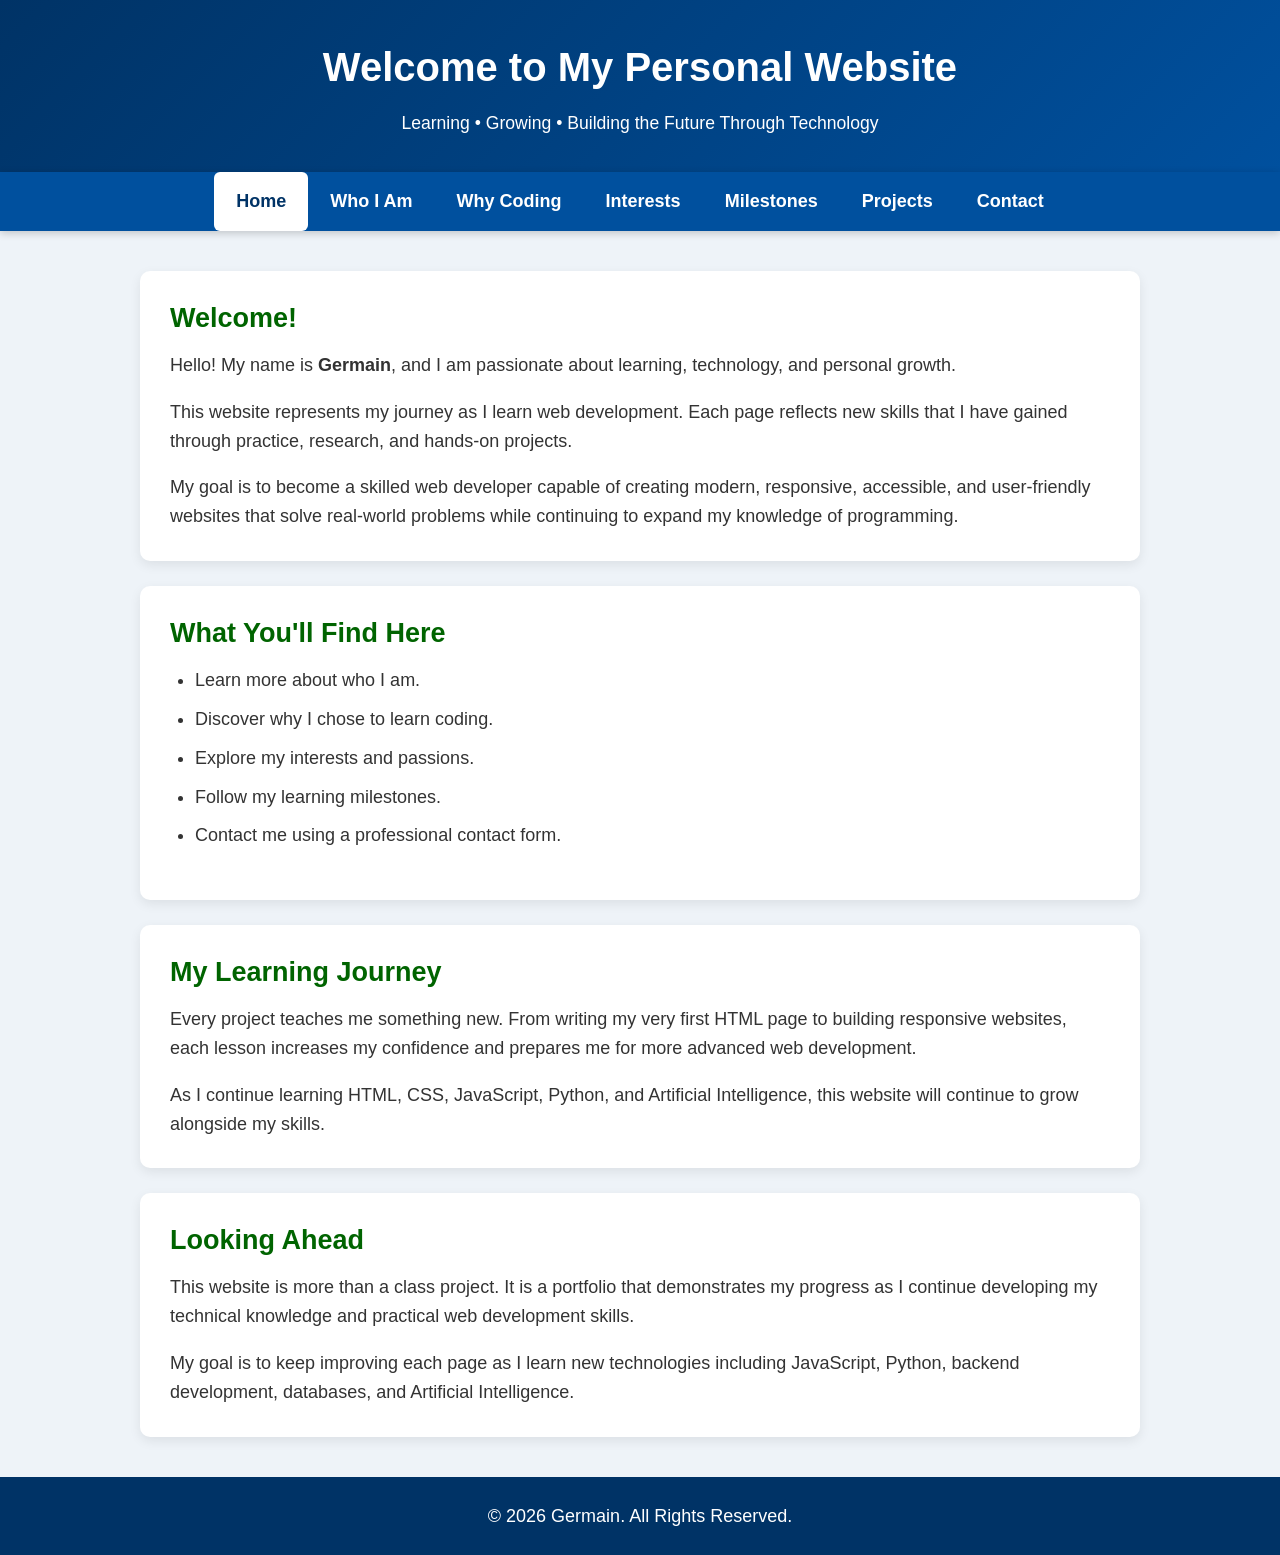
<file: index.html>
<!DOCTYPE html>
<html lang="en">

<head>
    <meta charset="UTF-8">
    <meta name="viewport" content="width=device-width, initial-scale=1.0">

    <meta name="description"
          content="Germain's personal website and web development learning journey.">

    <title>Home | Germain's Website</title>

    <link rel="stylesheet" href="style.css">
</head>

<body>

    <!-- Skip Link -->
    <a class="skip-link" href="#main-content">
        Skip to main content
    </a>

    <!-- Header -->
    <header>
        <div class="container">
            <h1>Welcome to My Personal Website</h1>

            <p>
                Learning • Growing • Building the Future Through Technology
            </p>
        </div>
    </header>

    <!-- Navigation -->
    <nav aria-label="Main navigation">

        <ul>

            <li>
                <a href="index.html"
                   class="active"
                   aria-current="page">
                    Home
                </a>
            </li>

            <li>
                <a href="who-i-am.html">
                    Who I Am
                </a>
            </li>

            <li>
                <a href="why-coding.html">
                    Why Coding
                </a>
            </li>

            <li>
                <a href="interests.html">
                    Interests
                </a>
            </li>

            <li>
    <a href="milestones.html">
        Milestones
    </a>
</li>

<li>
    <a href="projects.html">
        Projects
    </a>
</li>

<li>
    <a href="contact.html">
        Contact
    </a>
</li>
            </li>

        </ul>

    </nav>

    <!-- Main Content -->
    <main id="main-content">

        <!-- Welcome -->
        <section>

            <h2>Welcome!</h2>

            <p>
                Hello! My name is <strong>Germain</strong>, and I am passionate
                about learning, technology, and personal growth.
            </p>

            <p>
                This website represents my journey as I learn web development.
                Each page reflects new skills that I have gained through
                practice, research, and hands-on projects.
            </p>

            <p>
                My goal is to become a skilled web developer capable of creating
                modern, responsive, accessible, and user-friendly websites that
                solve real-world problems while continuing to expand my knowledge
                of programming.
            </p>

        </section>

        <!-- Website Overview -->
        <section>

            <h2>What You'll Find Here</h2>

            <ul>

                <li>
                    Learn more about who I am.
                </li>

                <li>
                    Discover why I chose to learn coding.
                </li>

                <li>
                    Explore my interests and passions.
                </li>

                <li>
                    Follow my learning milestones.
                </li>

                <li>
                    Contact me using a professional contact form.
                </li>

            </ul>

        </section>

        <!-- Learning Journey -->
        <section>

            <h2>My Learning Journey</h2>

            <p>
                Every project teaches me something new. From writing my very
                first HTML page to building responsive websites, each lesson
                increases my confidence and prepares me for more advanced
                web development.
            </p>

            <p>
                As I continue learning HTML, CSS, JavaScript, Python, and
                Artificial Intelligence, this website will continue to grow
                alongside my skills.
            </p>

        </section>

        <!-- Future Vision -->
        <section>

            <h2>Looking Ahead</h2>

            <p>
                This website is more than a class project. It is a portfolio
                that demonstrates my progress as I continue developing my
                technical knowledge and practical web development skills.
            </p>

            <p>
                My goal is to keep improving each page as I learn new
                technologies including JavaScript, Python, backend
                development, databases, and Artificial Intelligence.
            </p>

        </section>

    </main>

    <!-- Footer -->
    <footer>

        <p>
            &copy; 2026 Germain. All Rights Reserved.
        </p>

    </footer>

</body>

</html>
</file>
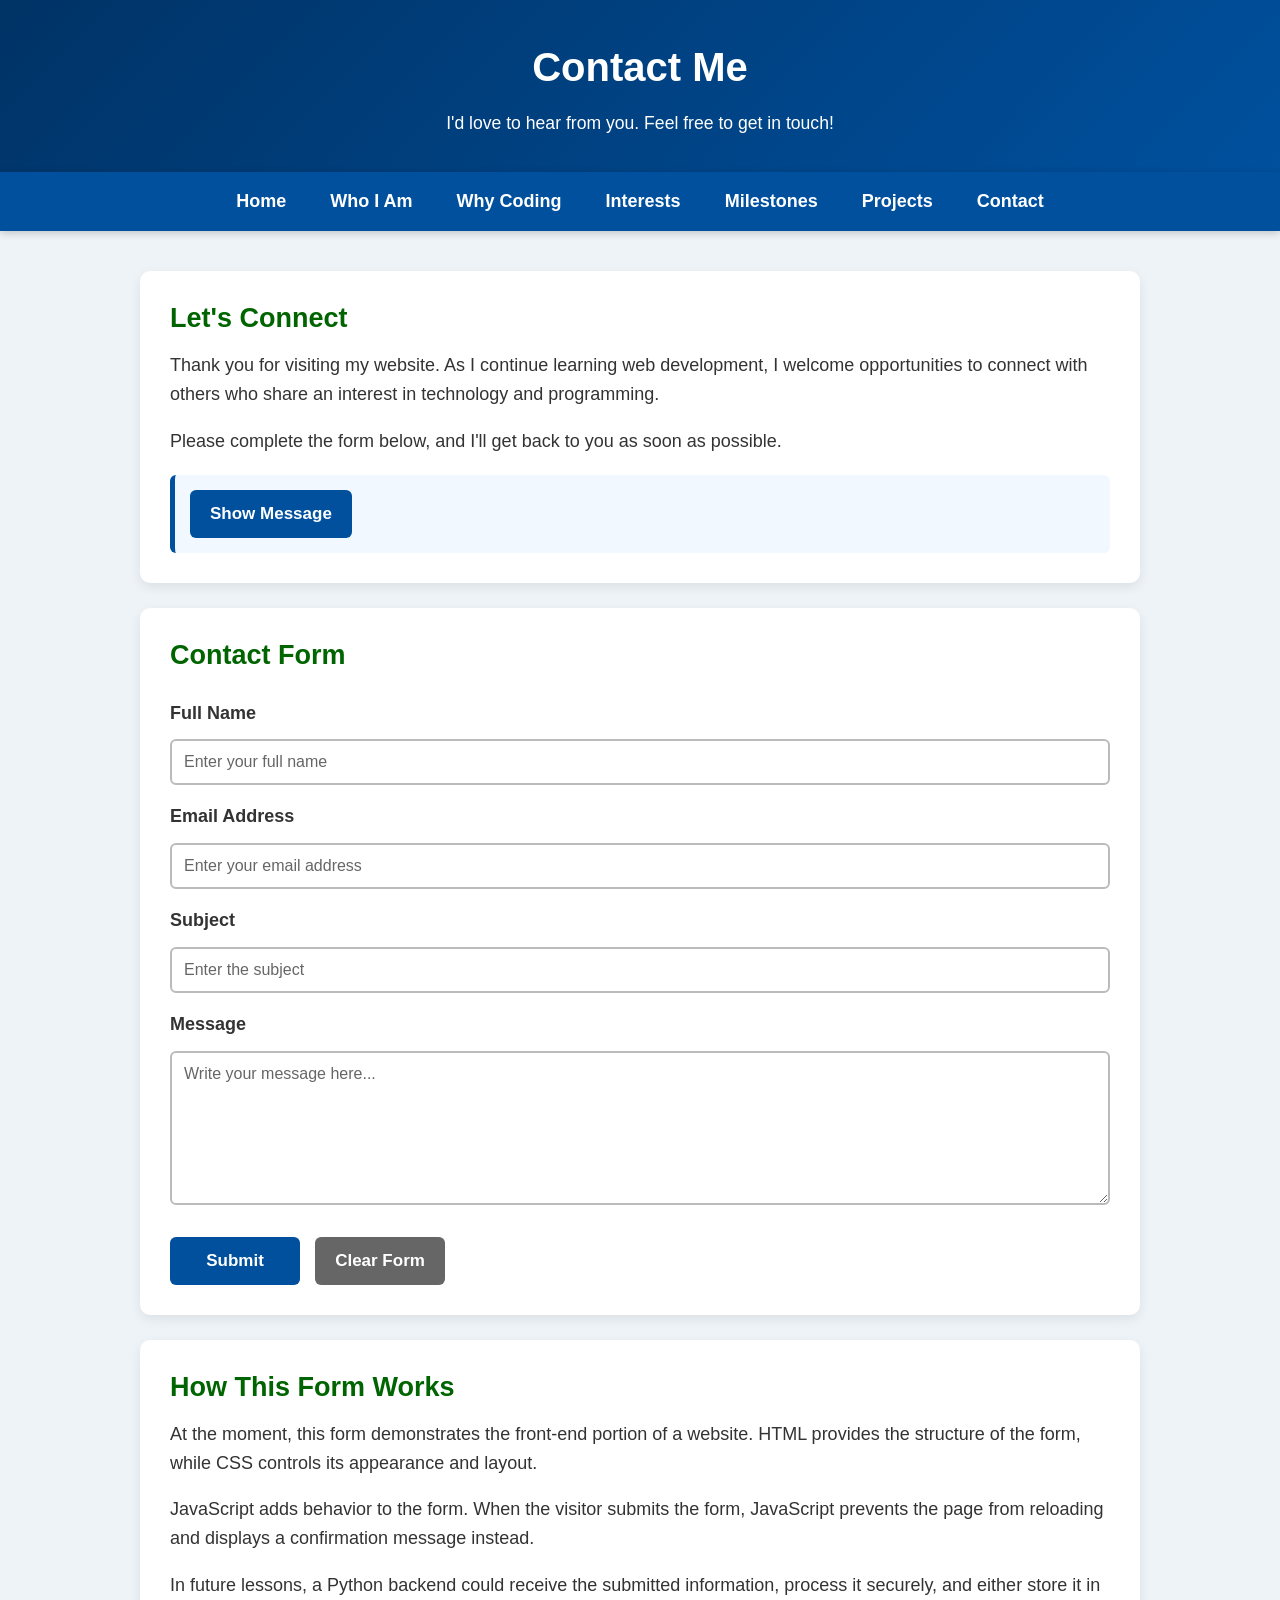
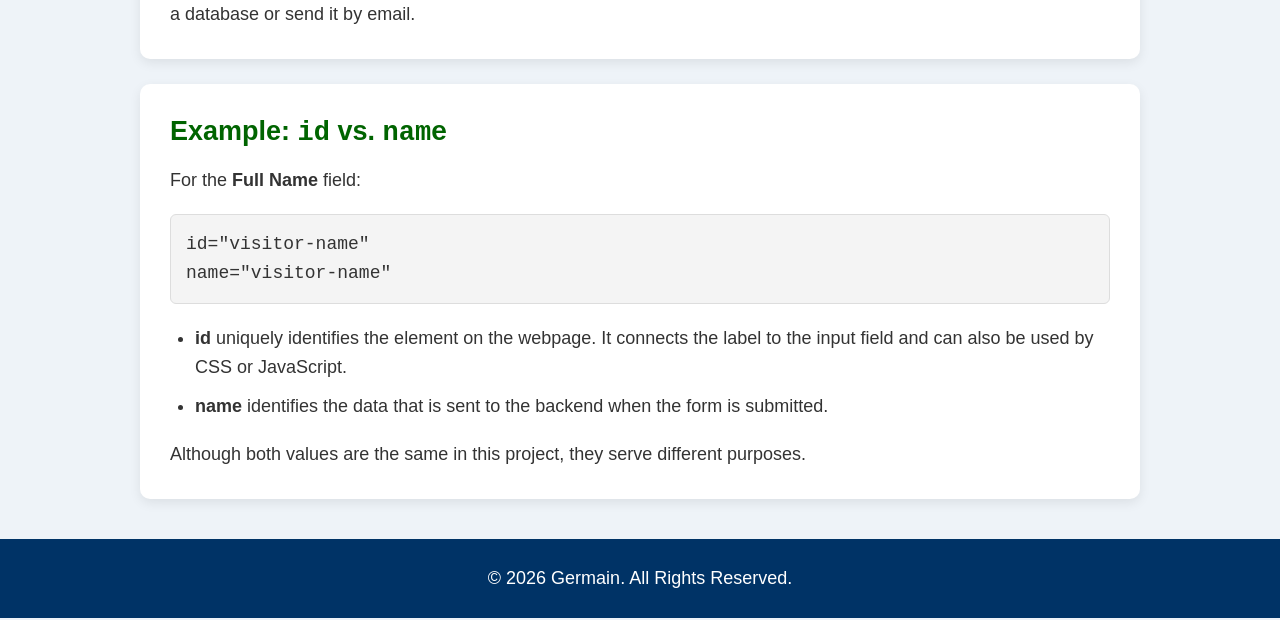
<file: contact.html>
<!DOCTYPE html>
<html lang="en">

<head>

    <meta charset="UTF-8">

    <meta name="viewport"
          content="width=device-width, initial-scale=1.0">

    <meta name="description"
          content="Contact Germain through the website contact form.">

    <title>Contact | Germain's Website</title>

    <link rel="stylesheet" href="style.css">

    
</head>

<body>

    <!-- Accessibility: Skip directly to main content -->
    <a class="skip-link" href="#main-content">
        Skip to main content
    </a>

    <!-- HEADER -->
    <header>

        <div class="container">

            <h1>Contact Me</h1>

            <p>
                I'd love to hear from you. Feel free to get in touch!
            </p>

        </div>

    </header>

    <!-- NAVIGATION -->
    <nav aria-label="Main navigation">

        <ul>

            <li>
                <a href="index.html">
                    Home
                </a>
            </li>

            <li>
                <a href="who-i-am.html">
                    Who I Am
                </a>
            </li>

            <li>
                <a href="why-coding.html">
                    Why Coding
                </a>
            </li>

            <li>
                <a href="interests.html">
                    Interests
                </a>
            </li>

            <li>
    <a href="milestones.html">
        Milestones
    </a>
</li>

<li>
    <a href="projects.html">
        Projects
    </a>
</li>

<li>
    <a href="contact.html" aria-current="page">Contact</a>
</li>
            </li>

        </ul>

    </nav>

    <!-- MAIN CONTENT -->
    <main id="main-content">

        <!-- INTRODUCTION -->
        <section>

            <h2>Let's Connect</h2>

            <p>
                Thank you for visiting my website. As I continue learning
                web development, I welcome opportunities to connect with
                others who share an interest in technology and programming.
            </p>

            <p>
                Please complete the form below, and I'll get back to you
                as soon as possible.
            </p>

            <!-- JavaScript Show/Hide Feature -->
            <div class="message">

                <button
                    id="message-button"
                    class="button button-primary"
                    type="button"
                    aria-expanded="false"
                    aria-controls="learning-message">
                    Show Message
                </button>

                <p id="learning-message" hidden>
                    I am continuing to build my coding skills.
                </p>

            </div>

        </section>

        <!-- CONTACT FORM -->
        <section>

            <h2>Contact Form</h2>

            <form
                id="contact-form"
                action="#"
                method="post">

                <!-- Full Name -->
                <label for="visitor-name">
                    Full Name
                </label>

                <input
                    type="text"
                    id="visitor-name"
                    name="visitor-name"
                    placeholder="Enter your full name"
                    autocomplete="name"
                    required>

                <!-- Email -->
                <label for="visitor-email">
                    Email Address
                </label>

                <input
                    type="email"
                    id="visitor-email"
                    name="visitor-email"
                    placeholder="Enter your email address"
                    autocomplete="email"
                    required>

                <!-- Subject -->
                <label for="visitor-subject">
                    Subject
                </label>

                <input
                    type="text"
                    id="visitor-subject"
                    name="visitor-subject"
                    placeholder="Enter the subject"
                    required>

                <!-- Message -->
                <label for="visitor-message">
                    Message
                </label>

                <textarea
                    id="visitor-message"
                    name="visitor-message"
                    placeholder="Write your message here..."
                    rows="7"
                    required></textarea>

                <!-- Form Actions -->
                <div class="form-actions">

                    <button
                        class="button button-primary"
                        type="submit">
                        Submit
                    </button>

                    <button
                        class="button button-secondary"
                        type="reset">
                        Clear Form
                    </button>

                </div>

            </form>

            <!-- Confirmation Screen -->
            <div
                id="confirmation"
                class="message confirmation"
                hidden
                role="status"
                aria-live="polite">

                <h2>Thank You!</h2>

                <p id="confirmation-message"></p>

                <button
                    id="return-button"
                    class="button button-primary"
                    type="button">
                    Return to Form
                </button>

            </div>

        </section>

        <!-- EXPLANATION -->
        <section>

            <h2>How This Form Works</h2>

            <p>
                At the moment, this form demonstrates the front-end portion
                of a website. HTML provides the structure of the form, while
                CSS controls its appearance and layout.
            </p>

            <p>
                JavaScript adds behavior to the form. When the visitor
                submits the form, JavaScript prevents the page from
                reloading and displays a confirmation message instead.
            </p>

            <p>
                In future lessons, a Python backend could receive the
                submitted information, process it securely, and either
                store it in a database or send it by email.
            </p>

        </section>

        <!-- ID VS NAME -->
        <section>

            <h2>
                Example:
                <code>id</code> vs.
                <code>name</code>
            </h2>

            <p>
                For the <strong>Full Name</strong> field:
            </p>

            <pre><code>id="visitor-name"
name="visitor-name"</code></pre>

            <ul>

                <li>
                    <strong>id</strong> uniquely identifies the element
                    on the webpage. It connects the label to the input
                    field and can also be used by CSS or JavaScript.
                </li>

                <li>
                    <strong>name</strong> identifies the data that is sent
                    to the backend when the form is submitted.
                </li>

            </ul>

            <p>
                Although both values are the same in this project,
                they serve different purposes.
            </p>

        </section>

    </main>

    <!-- FOOTER -->
    <footer>

        <p>
            &copy; 2026 Germain. All Rights Reserved.
        </p>

    </footer>

    <!-- JavaScript -->
    <script src="script.js"></script>

</body>

</html>
</file>
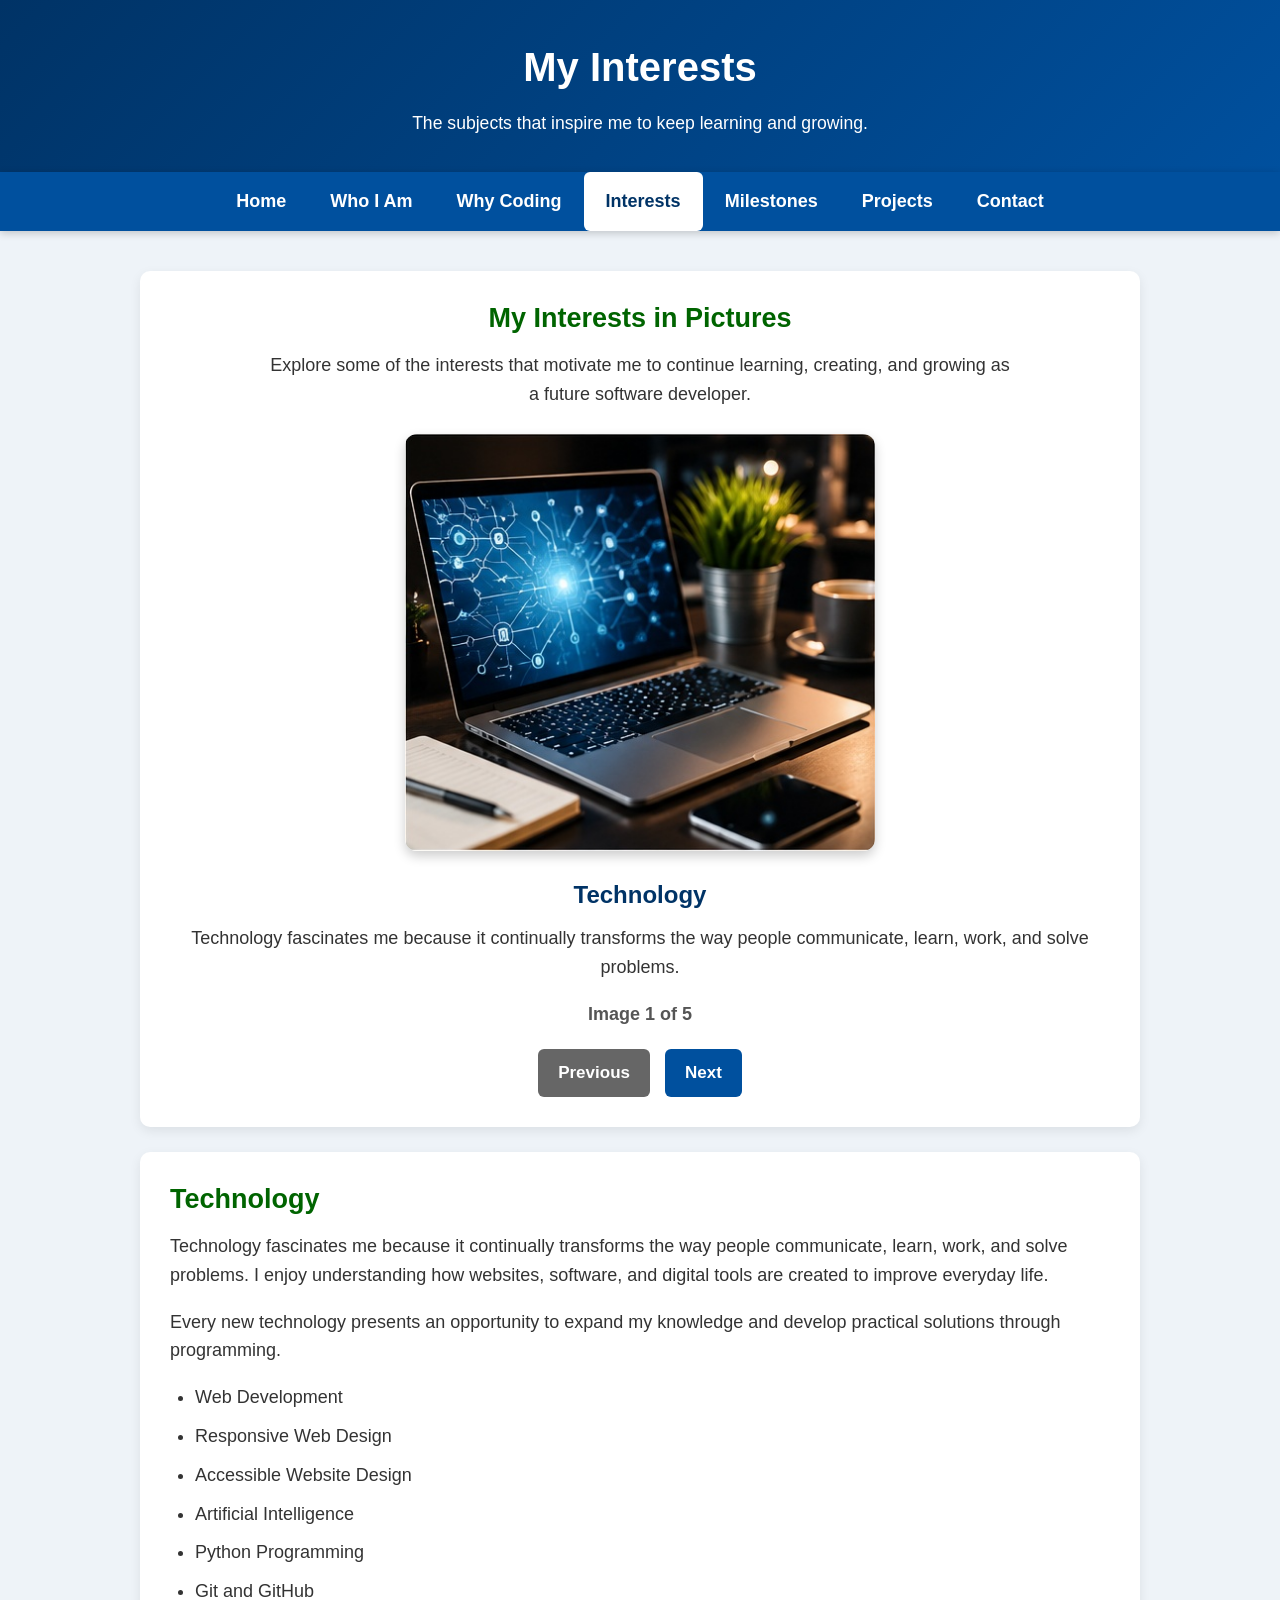
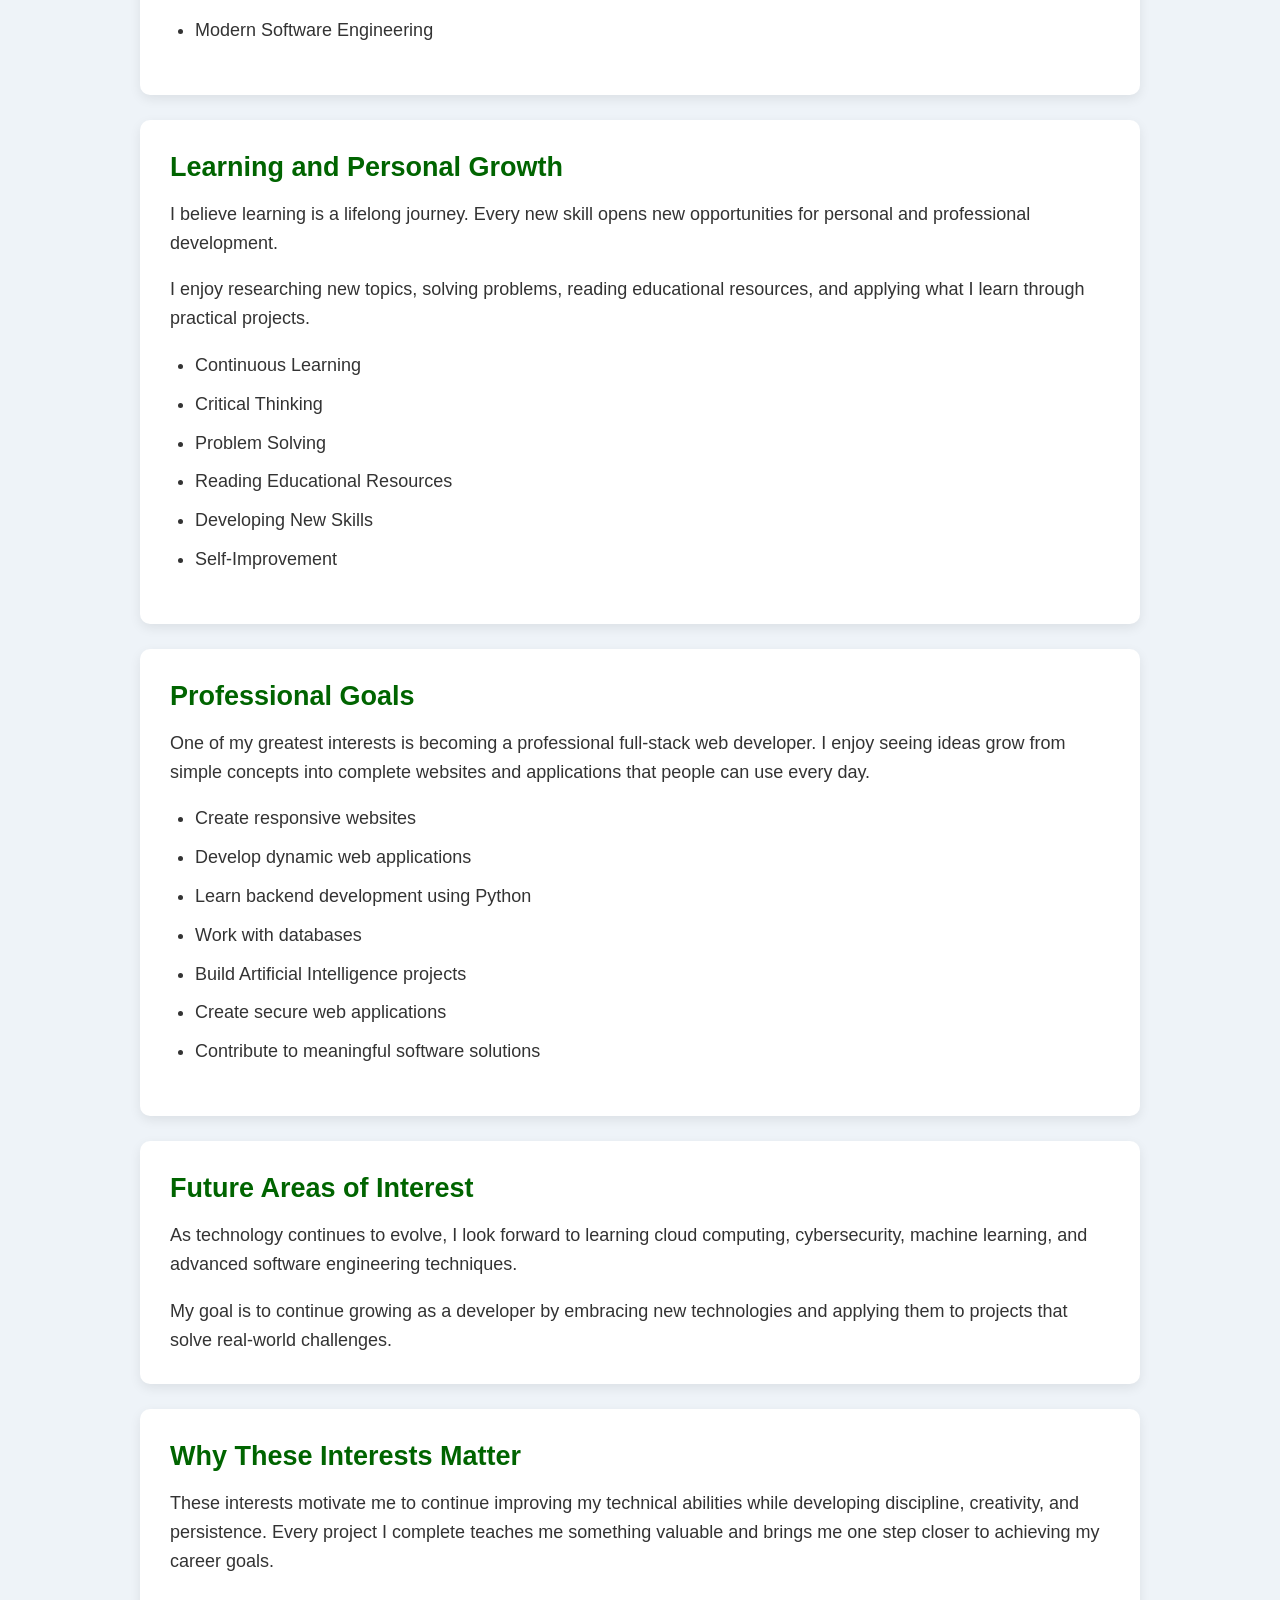
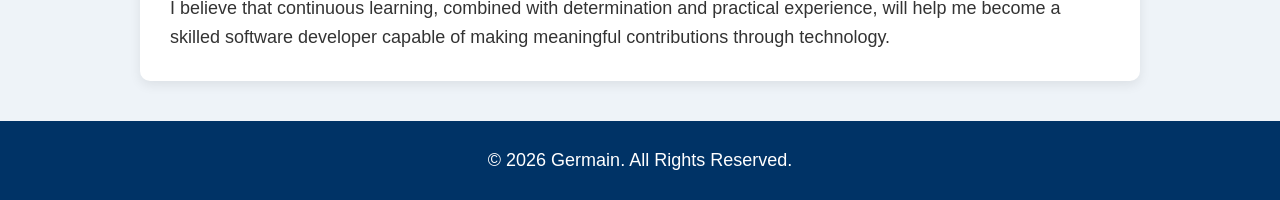
<file: interests.html>
<!DOCTYPE html>
<html lang="en">

<head>
    <meta charset="UTF-8">
    <meta name="viewport" content="width=device-width, initial-scale=1.0">

    <meta
        name="description"
        content="Explore Germain's interests in technology, learning, artificial intelligence, reading, and helping others."
    >

    <title>My Interests | Germain's Website</title>

    <link rel="stylesheet" href="style.css">
</head>

<body>

    <!-- Skip Link -->
    <a class="skip-link" href="#main-content">
        Skip to main content
    </a>

    <!-- Header -->
    <header>
        <h1>My Interests</h1>

        <p>
            The subjects that inspire me to keep learning and growing.
        </p>
    </header>

    <!-- Navigation -->
    <nav aria-label="Main navigation">
        <ul>
            <li>
                <a href="index.html">Home</a>
            </li>

            <li>
                <a href="who-i-am.html">Who I Am</a>
            </li>

            <li>
                <a href="why-coding.html">Why Coding</a>
            </li>

            <li>
                <a
                    href="interests.html"
                    class="active"
                    aria-current="page"
                >
                    Interests
                </a>
            </li>

            <li>
                <a href="milestones.html">Milestones</a>
            </li>
<li>
    <a href="projects.html">
        Projects
    </a>
</li>

            <li>
                <a href="contact.html">Contact</a>
            </li>
        </ul>
    </nav>

    <!-- Main Content -->
    <main id="main-content">

        <!-- Interactive Interests Gallery -->
        <section
            class="interest-gallery"
            aria-labelledby="gallery-heading"
        >

            <h2 id="gallery-heading">
                My Interests in Pictures
            </h2>

            <p class="gallery-introduction">
                Explore some of the interests that motivate me
                to continue learning, creating, and growing as a
                future software developer.
            </p>

            <!-- Gallery Image -->
            <div class="gallery-image-container">

                <img
                    id="gallery-image"
                    src="technology.jpg"
                    alt="Technology and digital innovation"
                >

            </div>

            <!-- Gallery Title -->
            <h3 id="gallery-title">
                Technology
            </h3>

            <!-- Gallery Description -->
            <p id="gallery-description">
                Technology fascinates me because it continually
                transforms the way people communicate, learn,
                work, and solve problems.
            </p>

            <!-- Gallery Counter -->
            <p
                id="gallery-counter"
                class="gallery-counter"
                aria-live="polite"
            >
                Image 1 of 5
            </p>

            <!-- Gallery Controls -->
            <div class="gallery-controls">

                <button
                    id="previous-image"
                    class="button button-secondary"
                    type="button"
                    aria-label="Show previous interest"
                >
                    Previous
                </button>

                <button
                    id="next-image"
                    class="button button-primary"
                    type="button"
                    aria-label="Show next interest"
                >
                    Next
                </button>

            </div>

        </section>

        <!-- Technology -->
        <section>

            <h2>Technology</h2>

            <p>
                Technology fascinates me because it continually
                transforms the way people communicate, learn, work,
                and solve problems. I enjoy understanding how
                websites, software, and digital tools are created
                to improve everyday life.
            </p>

            <p>
                Every new technology presents an opportunity to
                expand my knowledge and develop practical solutions
                through programming.
            </p>

            <ul>
                <li>Web Development</li>
                <li>Responsive Web Design</li>
                <li>Accessible Website Design</li>
                <li>Artificial Intelligence</li>
                <li>Python Programming</li>
                <li>Git and GitHub</li>
                <li>Modern Software Engineering</li>
            </ul>

        </section>

        <!-- Learning -->
        <section>

            <h2>Learning and Personal Growth</h2>

            <p>
                I believe learning is a lifelong journey. Every
                new skill opens new opportunities for personal and
                professional development.
            </p>

            <p>
                I enjoy researching new topics, solving problems,
                reading educational resources, and applying what
                I learn through practical projects.
            </p>

            <ul>
                <li>Continuous Learning</li>
                <li>Critical Thinking</li>
                <li>Problem Solving</li>
                <li>Reading Educational Resources</li>
                <li>Developing New Skills</li>
                <li>Self-Improvement</li>
            </ul>

        </section>

        <!-- Career Goals -->
        <section>

            <h2>Professional Goals</h2>

            <p>
                One of my greatest interests is becoming a
                professional full-stack web developer. I enjoy
                seeing ideas grow from simple concepts into
                complete websites and applications that people
                can use every day.
            </p>

            <ul>
                <li>Create responsive websites</li>
                <li>Develop dynamic web applications</li>
                <li>Learn backend development using Python</li>
                <li>Work with databases</li>
                <li>Build Artificial Intelligence projects</li>
                <li>Create secure web applications</li>
                <li>Contribute to meaningful software solutions</li>
            </ul>

        </section>

        <!-- Future Interests -->
        <section>

            <h2>Future Areas of Interest</h2>

            <p>
                As technology continues to evolve, I look forward
                to learning cloud computing, cybersecurity,
                machine learning, and advanced software engineering
                techniques.
            </p>

            <p>
                My goal is to continue growing as a developer by
                embracing new technologies and applying them to
                projects that solve real-world challenges.
            </p>

        </section>

        <!-- Why These Interests Matter -->
        <section>

            <h2>Why These Interests Matter</h2>

            <p>
                These interests motivate me to continue improving
                my technical abilities while developing discipline,
                creativity, and persistence. Every project I
                complete teaches me something valuable and brings
                me one step closer to achieving my career goals.
            </p>

            <p>
                I believe that continuous learning, combined with
                determination and practical experience, will help
                me become a skilled software developer capable of
                making meaningful contributions through technology.
            </p>

        </section>

    </main>

    <!-- Footer -->
    <footer>
        <p>
            &copy; 2026 Germain. All Rights Reserved.
        </p>
    </footer>

    <!-- JavaScript -->
    <script src="script.js"></script>

</body>
</html>
</file>
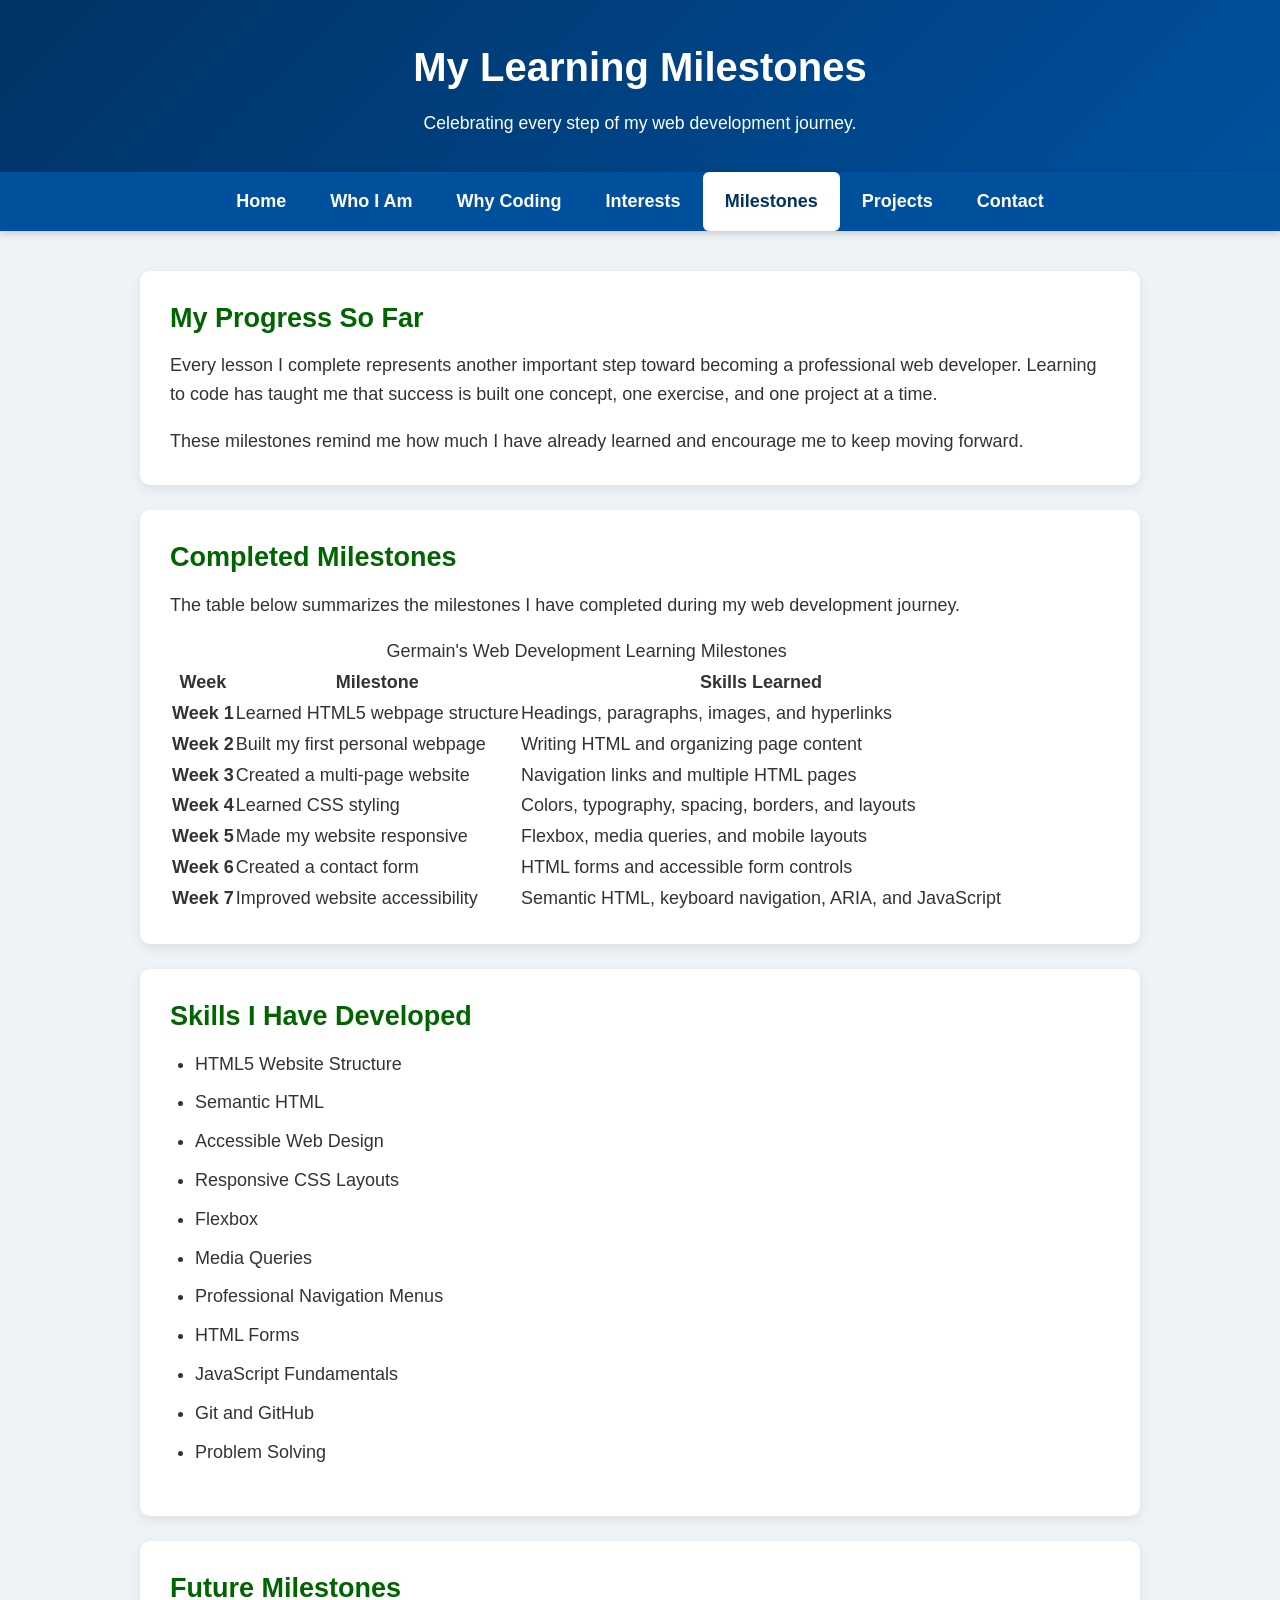
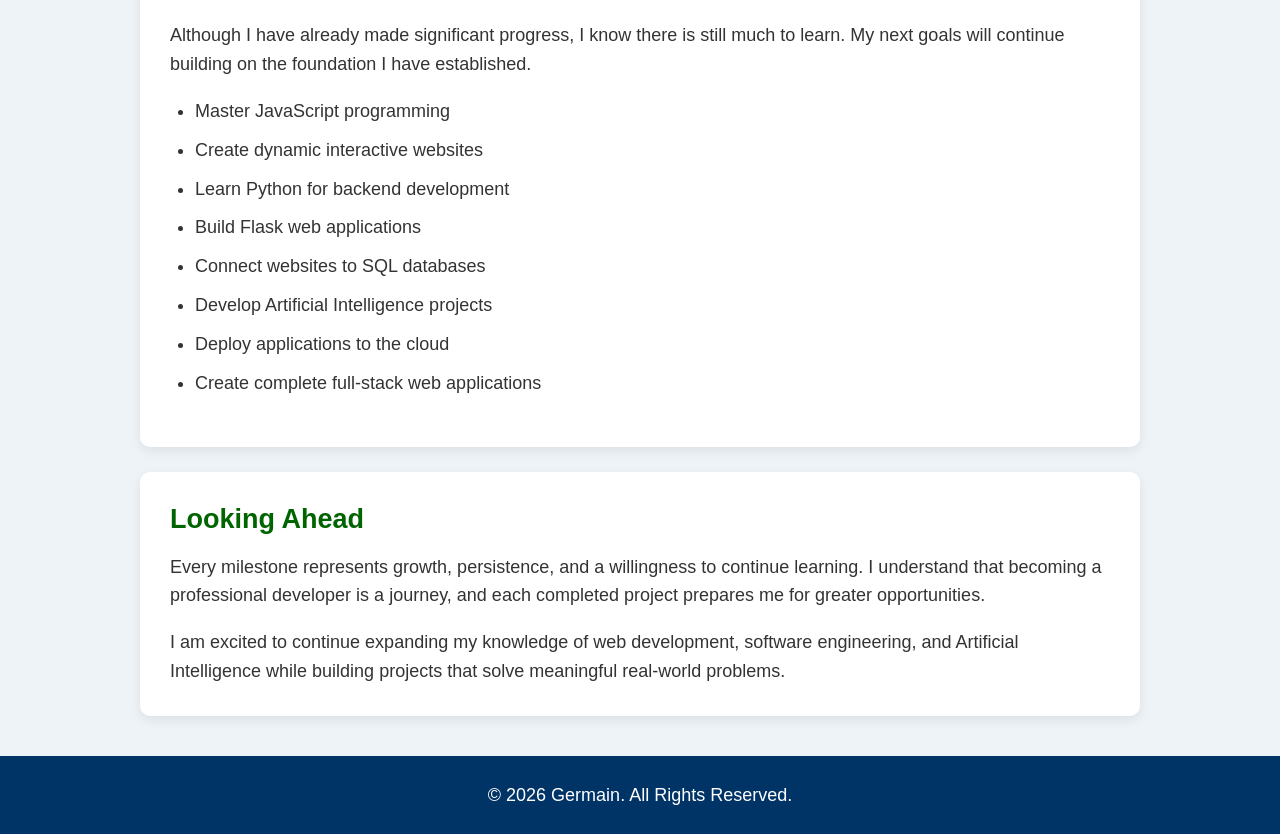
<file: milestones.html>
<!DOCTYPE html>
<html lang="en">

<head>

    <meta charset="UTF-8">

    <meta name="viewport" content="width=device-width, initial-scale=1.0">

    <title>Learning Milestones | Germain's Website</title>

    <link rel="stylesheet" href="style.css">

    <script src="script.js" defer></script>
    
</head>

<body>

    <!-- Skip Link -->
    <a class="skip-link" href="#main-content">
        Skip to main content
    </a>

    <!-- Header -->
    <header>

        <h1>My Learning Milestones</h1>

        <p>Celebrating every step of my web development journey.</p>

    </header>

    <!-- Navigation -->
    <nav aria-label="Main navigation">

        <ul>

            <li>
                <a href="index.html">Home</a>
            </li>

            <li>
                <a href="who-i-am.html">Who I Am</a>
            </li>

            <li>
                <a href="why-coding.html">Why Coding</a>
            </li>

            <li>
                <a href="interests.html">Interests</a>
            </li>

            <li>
                <a href="milestones.html"
                   class="active"
                   aria-current="page">
                    Milestones
                </a>
            </li>
<li>
    <a href="projects.html">
        Projects
    </a>
</li>

            <li>
                <a href="contact.html">Contact</a>
            </li>

        </ul>

    </nav>

    <!-- Main Content -->
    <main id="main-content">

        <!-- Introduction -->
        <section>

            <h2>My Progress So Far</h2>

            <p>

                Every lesson I complete represents another important step
                toward becoming a professional web developer. Learning to
                code has taught me that success is built one concept, one
                exercise, and one project at a time.

            </p>

            <p>

                These milestones remind me how much I have already learned
                and encourage me to keep moving forward.

            </p>

        </section>

        <!-- Completed Milestones -->
<section>

    <h2>Completed Milestones</h2>

    <p>
        The table below summarizes the milestones I have completed
        during my web development journey.
    </p>

    <div class="table-container">

        <table>

            <caption>
                Germain's Web Development Learning Milestones
            </caption>

            <thead>
                <tr>
                    <th scope="col">Week</th>
                    <th scope="col">Milestone</th>
                    <th scope="col">Skills Learned</th>
                </tr>
            </thead>

            <tbody id="milestones-body">
                <!-- JavaScript will insert milestone rows here. -->
            </tbody>

        </table>

    </div>

</section>

<!-- Skills -->
        <section>

            <h2>Skills I Have Developed</h2>

            <ul>

                <li>HTML5 Website Structure</li>

                <li>Semantic HTML</li>

                <li>Accessible Web Design</li>

                <li>Responsive CSS Layouts</li>

                <li>Flexbox</li>

                <li>Media Queries</li>

                <li>Professional Navigation Menus</li>

                <li>HTML Forms</li>

                <li>JavaScript Fundamentals</li>

                <li>Git and GitHub</li>

                <li>Problem Solving</li>

            </ul>

        </section>

        <!-- Future Goals -->
        <section>

            <h2>Future Milestones</h2>

            <p>

                Although I have already made significant progress, I know
                there is still much to learn. My next goals will continue
                building on the foundation I have established.

            </p>

            <ul>

                <li>Master JavaScript programming</li>

                <li>Create dynamic interactive websites</li>

                <li>Learn Python for backend development</li>

                <li>Build Flask web applications</li>

                <li>Connect websites to SQL databases</li>

                <li>Develop Artificial Intelligence projects</li>

                <li>Deploy applications to the cloud</li>

                <li>Create complete full-stack web applications</li>

            </ul>

        </section>

        <!-- Reflection -->
        <section>

            <h2>Looking Ahead</h2>

            <p>

                Every milestone represents growth, persistence, and a
                willingness to continue learning. I understand that becoming
                a professional developer is a journey, and each completed
                project prepares me for greater opportunities.

            </p>

            <p>

                I am excited to continue expanding my knowledge of web
                development, software engineering, and Artificial
                Intelligence while building projects that solve meaningful
                real-world problems.

            </p>

        </section>

    </main>

    <!-- Footer -->
    <footer>

        <p>&copy; 2026 Germain. All Rights Reserved.</p>

    </footer>

</body>

</html>
</file>
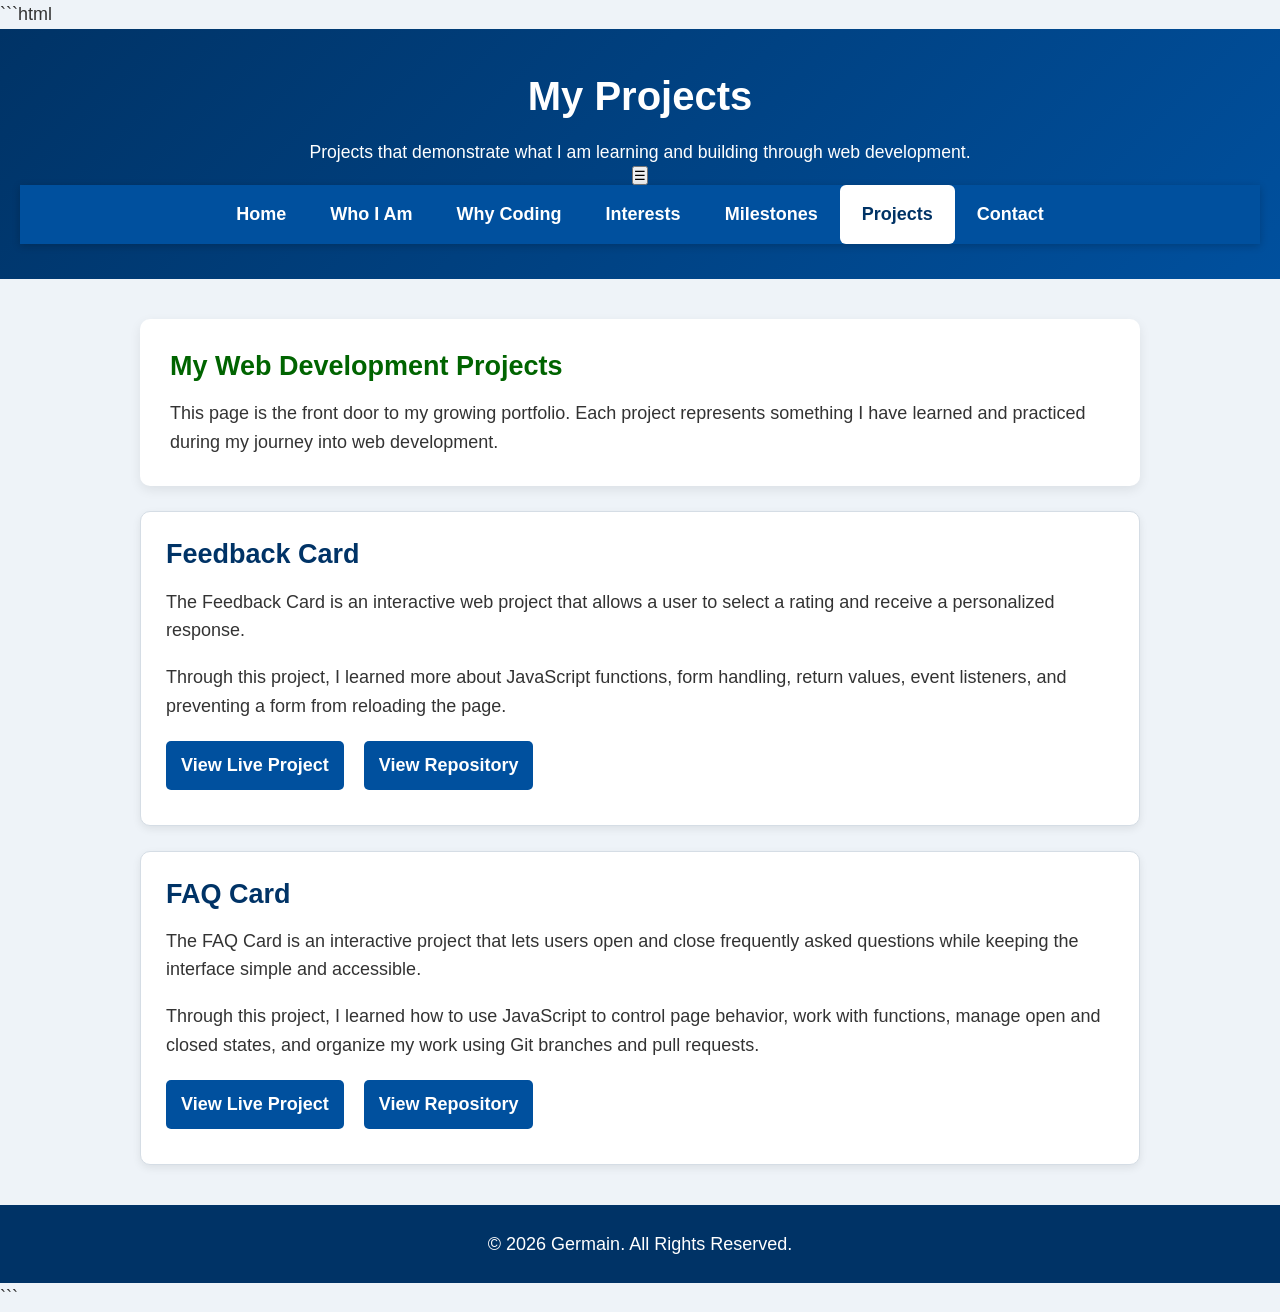
<file: projects.html>
```html
<!DOCTYPE html>
<html lang="en">
<head>
    <meta charset="UTF-8">
    <meta name="viewport" content="width=device-width, initial-scale=1.0">

    <title>Projects | Germain's Website</title>

    <link rel="stylesheet" href="style.css">
    <link rel="icon" href="https://cdnjs.cloudflare.com/ajax/libs/font-awesome/6.5.2/svgs/solid/code.svg">

    <style>
        .project-card {
            background-color: #ffffff;
            border: 1px solid #d5dde5;
            border-radius: 10px;
            padding: 25px;
            margin-bottom: 25px;
            box-shadow: 0 3px 8px rgba(0, 0, 0, 0.08);
        }

        .project-card h2 {
            color: #003366;
            margin-top: 0;
        }

        .project-links {
            margin-top: 20px;
        }

        .project-links a {
            display: inline-block;
            margin-right: 15px;
            margin-bottom: 10px;
            padding: 10px 15px;
            background-color: #00509e;
            color: #ffffff;
            text-decoration: none;
            border-radius: 5px;
        }

        .project-links a:hover,
        .project-links a:focus {
            background-color: #003366;
        }
    </style>
</head>

<body>

    <a class="skip-link" href="#main-content">Skip to main content</a>

    <header>
        <h1>My Projects</h1>
        <p>Projects that demonstrate what I am learning and building through web development.</p>

        <button class="menu-toggle"
                aria-label="Open navigation menu"
                aria-expanded="false"
                aria-controls="primary-nav">
            ☰
        </button>

        <nav aria-label="Main navigation">

    <ul>

        <li>
            <a href="index.html">
                Home
            </a>
        </li>

        <li>
            <a href="who-i-am.html">
                Who I Am
            </a>
        </li>

        <li>
            <a href="why-coding.html">
                Why Coding
            </a>
        </li>

        <li>
            <a href="interests.html">
                Interests
            </a>
        </li>

        <li>
            <a href="milestones.html">
                Milestones
            </a>
        </li>

        <li>
            <a href="projects.html"
               class="active"
               aria-current="page">
                Projects
            </a>
        </li>

        <li>
            <a href="contact.html">
                Contact
            </a>
        </li>

    </ul>

</nav>
    </header>

    <main id="main-content">

        <section>
            <h2>My Web Development Projects</h2>

            <p>
                This page is the front door to my growing portfolio. Each project
                represents something I have learned and practiced during my journey
                into web development.
            </p>
        </section>

        <section class="project-card">
            <h2>Feedback Card</h2>

            <p>
                The Feedback Card is an interactive web project that allows a user
                to select a rating and receive a personalized response.
            </p>

            <p>
                Through this project, I learned more about JavaScript functions,
                form handling, return values, event listeners, and preventing a
                form from reloading the page.
            </p>

            <div class="project-links">
                <a href="https://germlkg11-ctrl.github.io/feedback-card/"
                   target="_blank"
                   rel="noopener noreferrer">
                    View Live Project
                </a>

                <a href="https://github.com/germlkg11-ctrl/feedback-card"
                   target="_blank"
                   rel="noopener noreferrer">
                    View Repository
                </a>
            </div>
        </section>

        <section class="project-card">
            <h2>FAQ Card</h2>

            <p>
                The FAQ Card is an interactive project that lets users open and
                close frequently asked questions while keeping the interface simple
                and accessible.
            </p>

            <p>
                Through this project, I learned how to use JavaScript to control
                page behavior, work with functions, manage open and closed states,
                and organize my work using Git branches and pull requests.
            </p>

            <div class="project-links">
                <a href="https://germlkg11-ctrl.github.io/faq-card/"
                   target="_blank"
                   rel="noopener noreferrer">
                    View Live Project
                </a>

                <a href="https://github.com/germlkg11-ctrl/faq-card"
                   target="_blank"
                   rel="noopener noreferrer">
                    View Repository
                </a>
            </div>
        </section>

    </main>

    <footer>
        <p>&copy; 2026 Germain. All Rights Reserved.</p>
    </footer>

    <script src="script.js"></script>

</body>
</html>
```
</file>
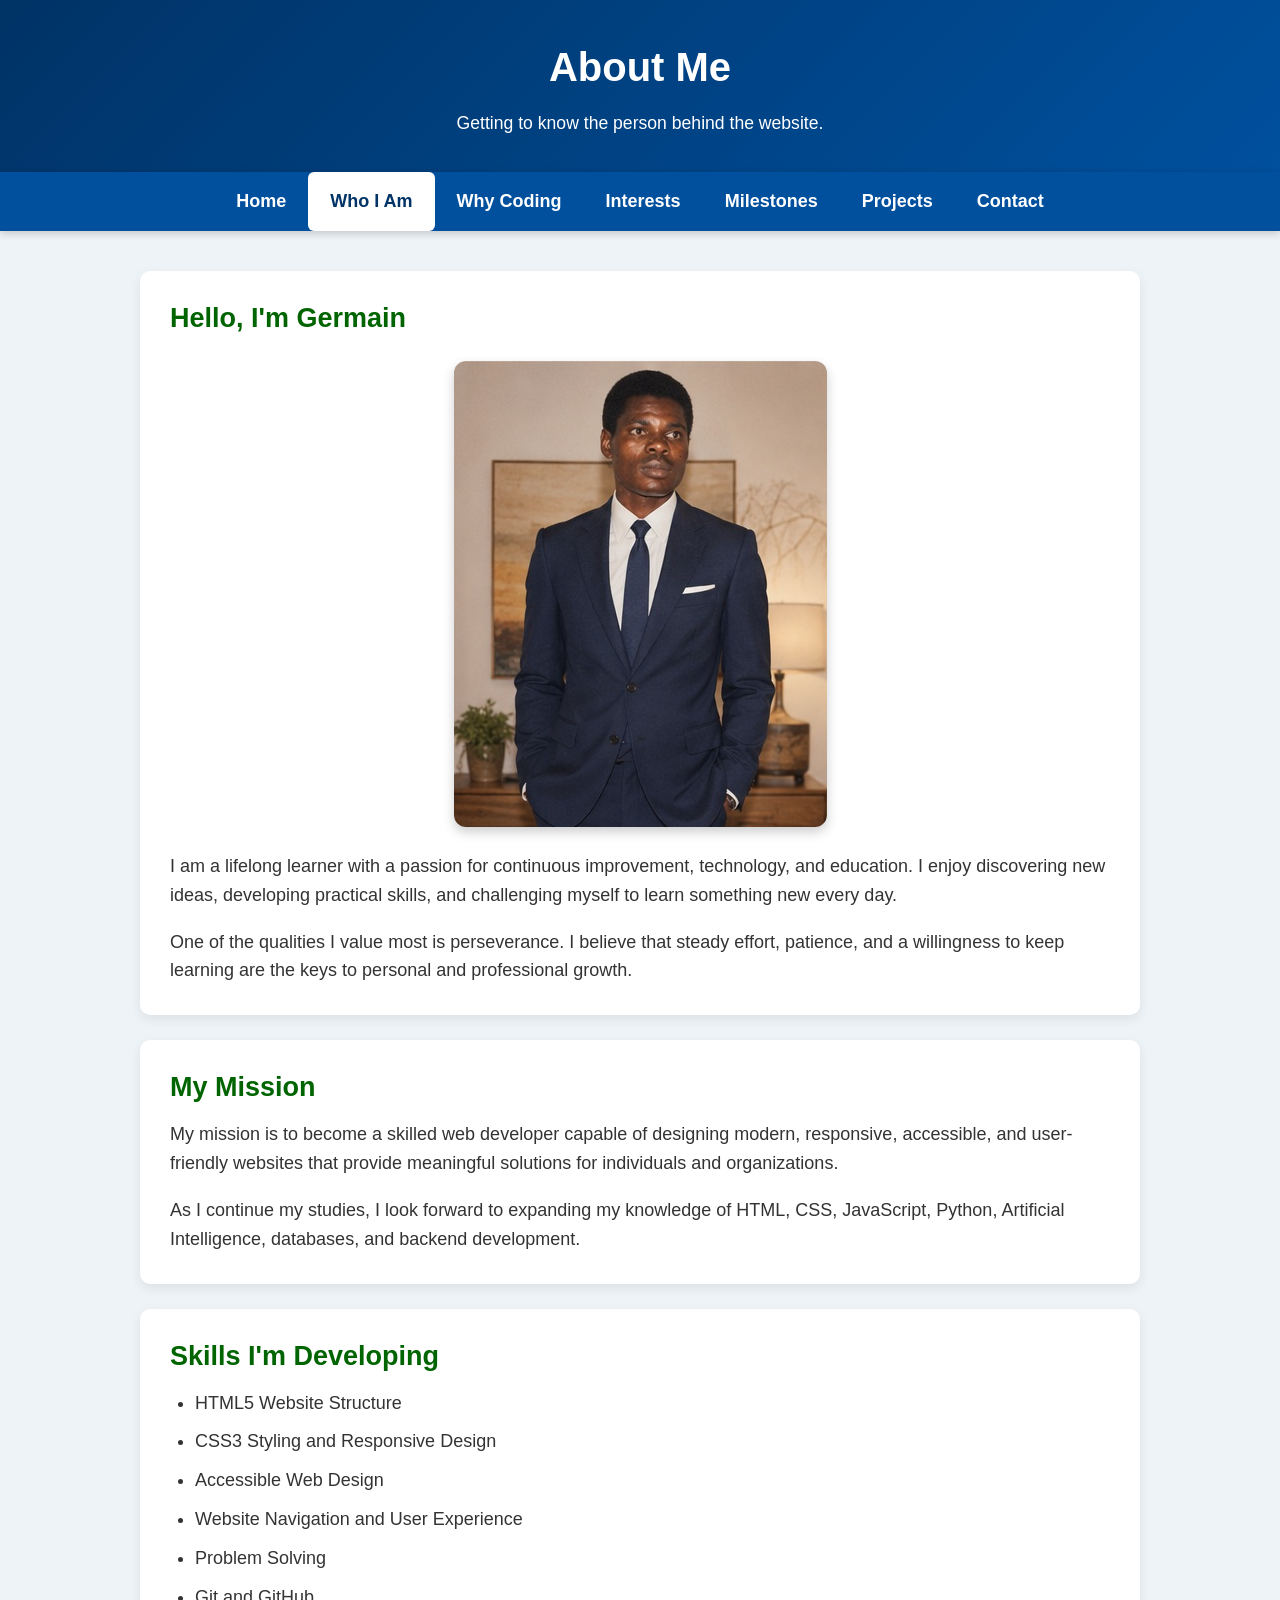
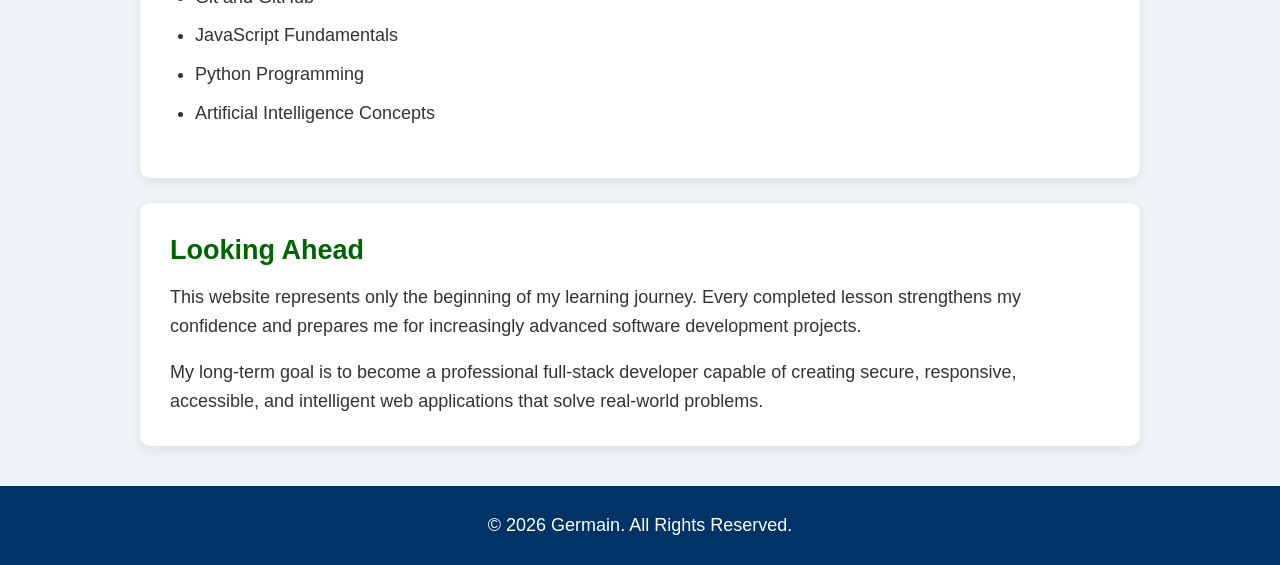
<file: who-i-am.html>
<!DOCTYPE html>
<html lang="en">

<head>

    <meta charset="UTF-8">

    <meta name="viewport" content="width=device-width, initial-scale=1.0">

    <title>Who I Am | Germain's Website</title>

    <link rel="stylesheet" href="style.css">

    
</head>

<body>

    <!-- Skip Link -->
    <a class="skip-link" href="#main-content">
        Skip to main content
    </a>

    <!-- Header -->
    <header>

        <h1>About Me</h1>

        <p>Getting to know the person behind the website.</p>

    </header>

    <!-- Navigation -->
    <nav aria-label="Main navigation">

        <ul>

            <li>
                <a href="index.html">Home</a>
            </li>

            <li>
                <a href="who-i-am.html"
                   class="active"
                   aria-current="page">
                    Who I Am
                </a>
            </li>

            <li>
                <a href="why-coding.html">Why Coding</a>
            </li>

            <li>
                <a href="interests.html">Interests</a>
            </li>

            <li>
                <a href="milestones.html">Milestones</a>
            </li>
<li>
    <a href="projects.html">
        Projects
    </a>
</li>

            <li>
                <a href="contact.html">Contact</a>
            </li>

        </ul>

    </nav>

    <!-- Main Content -->
    <main id="main-content">

        <!-- Introduction -->
        <section>

            <h2>Hello, I'm Germain</h2>

            <img src="photo004.jpg"
                 alt="Portrait of Germain">

            <p>

                I am a lifelong learner with a passion for continuous
                improvement, technology, and education. I enjoy discovering
                new ideas, developing practical skills, and challenging
                myself to learn something new every day.

            </p>

            <p>

                One of the qualities I value most is perseverance. I believe
                that steady effort, patience, and a willingness to keep
                learning are the keys to personal and professional growth.

            </p>

        </section>

        <!-- Mission -->
        <section>

            <h2>My Mission</h2>

            <p>

                My mission is to become a skilled web developer capable of
                designing modern, responsive, accessible, and user-friendly
                websites that provide meaningful solutions for individuals
                and organizations.

            </p>

            <p>

                As I continue my studies, I look forward to expanding my
                knowledge of HTML, CSS, JavaScript, Python, Artificial
                Intelligence, databases, and backend development.

            </p>

        </section>

        <!-- Skills -->
        <section>

            <h2>Skills I'm Developing</h2>

            <ul>

                <li>HTML5 Website Structure</li>

                <li>CSS3 Styling and Responsive Design</li>

                <li>Accessible Web Design</li>

                <li>Website Navigation and User Experience</li>

                <li>Problem Solving</li>

                <li>Git and GitHub</li>

                <li>JavaScript Fundamentals</li>

                <li>Python Programming</li>

                <li>Artificial Intelligence Concepts</li>

            </ul>

        </section>

        <!-- Future -->
        <section>

            <h2>Looking Ahead</h2>

            <p>

                This website represents only the beginning of my learning
                journey. Every completed lesson strengthens my confidence
                and prepares me for increasingly advanced software
                development projects.

            </p>

            <p>

                My long-term goal is to become a professional full-stack
                developer capable of creating secure, responsive,
                accessible, and intelligent web applications that solve
                real-world problems.

            </p>

        </section>

    </main>

    <!-- Footer -->
    <footer>

        <p>&copy; 2026 Germain. All Rights Reserved.</p>

    </footer>

</body>

</html>
</file>
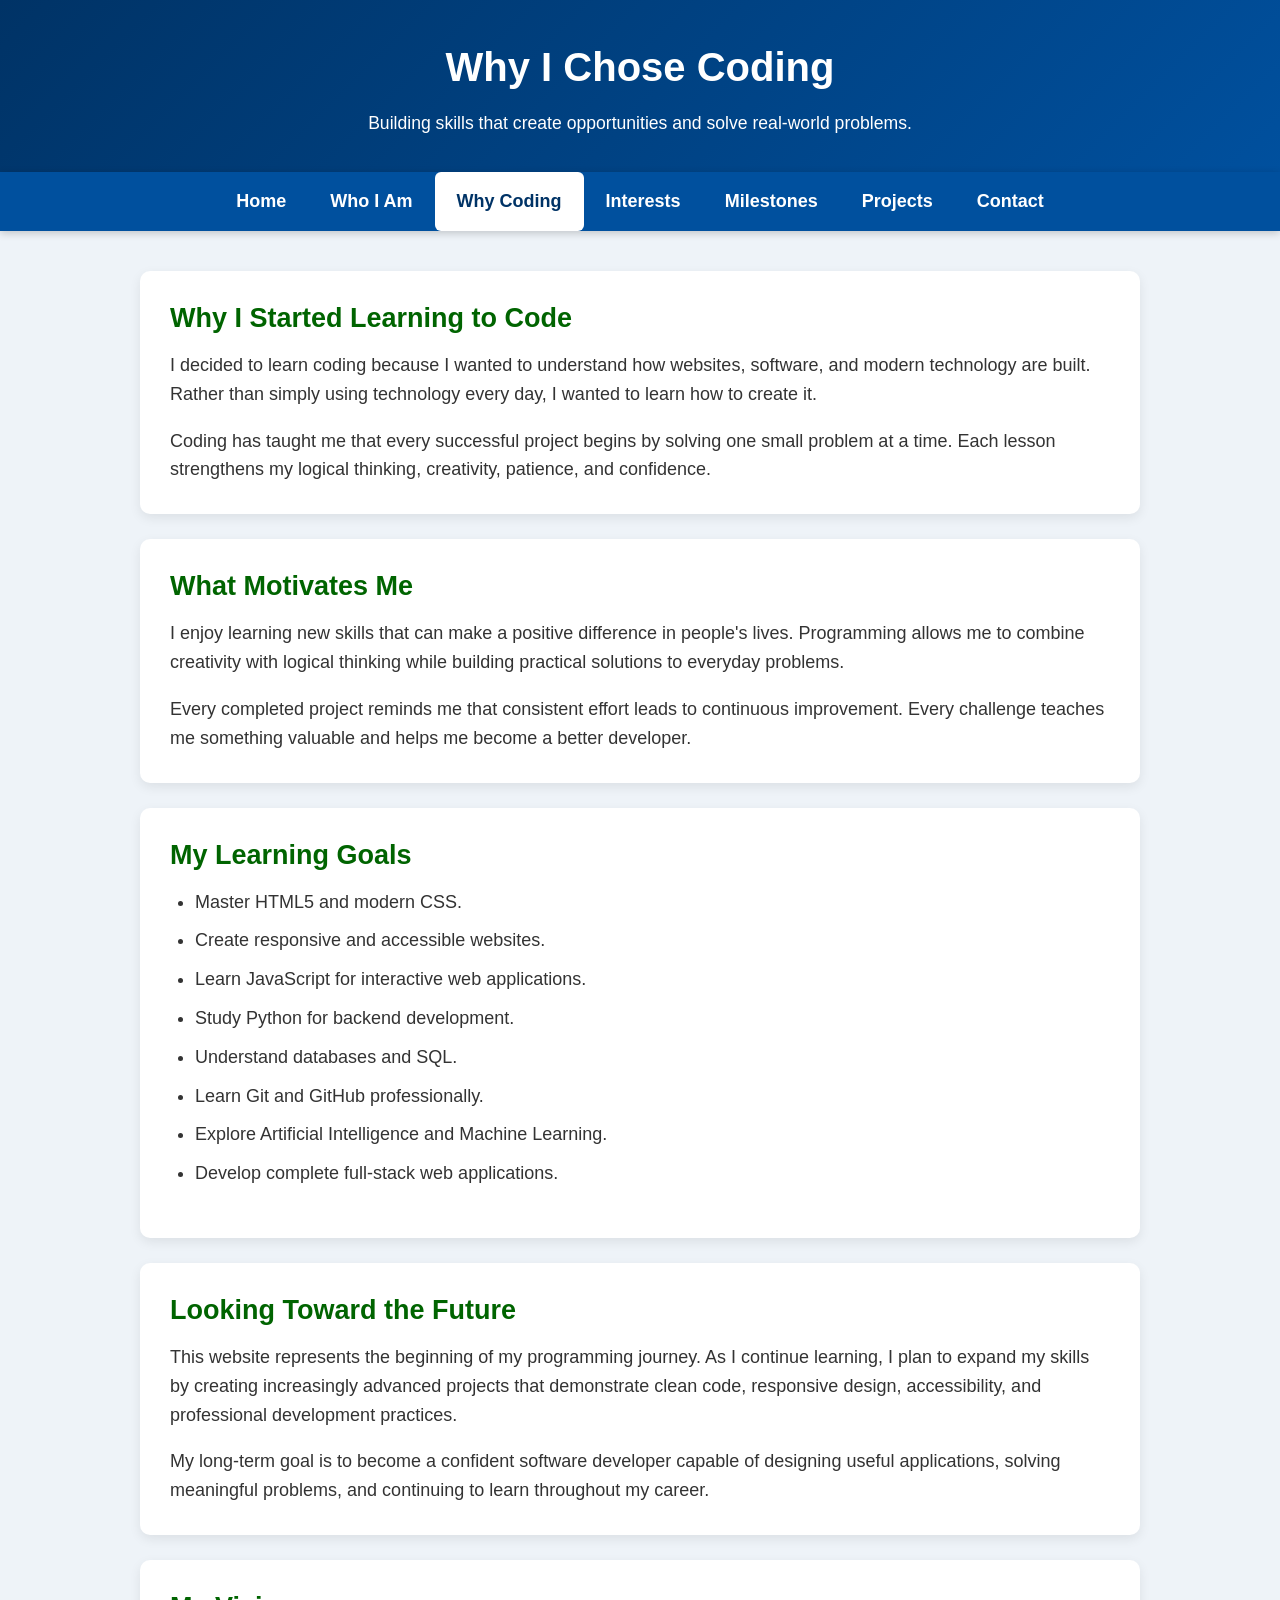
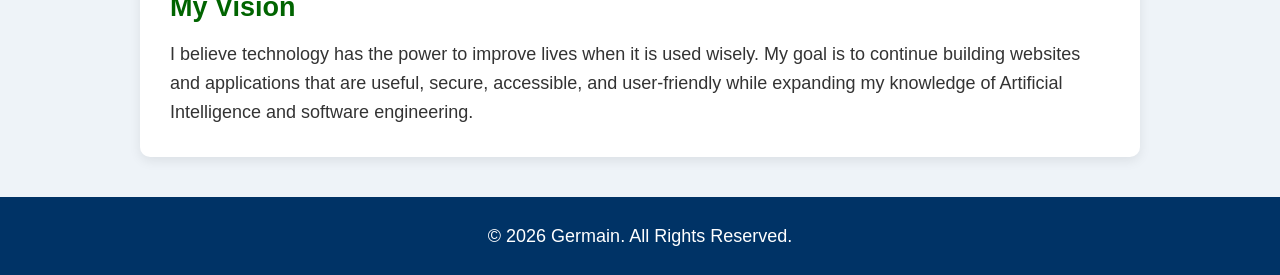
<file: why-coding.html>
<!DOCTYPE html>
<html lang="en">

<head>

    <meta charset="UTF-8">
    <meta name="viewport" content="width=device-width, initial-scale=1.0">

    <title>Why Coding | Germain's Website</title>

    <link rel="stylesheet" href="style.css">
    
</head>

<body>

    <!-- Skip Link -->
    <a class="skip-link" href="#main-content">
        Skip to main content
    </a>

    <!-- Header -->
    <header>

        <h1>Why I Chose Coding</h1>

        <p>Building skills that create opportunities and solve real-world problems.</p>

    </header>

    <!-- Navigation -->
    <nav aria-label="Main navigation">

        <ul>

            <li>
                <a href="index.html">Home</a>
            </li>

            <li>
                <a href="who-i-am.html">Who I Am</a>
            </li>

            <li>
                <a href="why-coding.html"
                   class="active"
                   aria-current="page">
                    Why Coding
                </a>
            </li>

            <li>
                <a href="interests.html">Interests</a>
            </li>

            <li>
                <a href="milestones.html">Milestones</a>
            </li>
<li>
    <a href="projects.html">
        Projects
    </a>
</li>
            <li>
                <a href="contact.html">Contact</a>
            </li>

        </ul>

    </nav>

    <!-- Main Content -->
    <main id="main-content">

        <!-- Why I Started -->
        <section>

            <h2>Why I Started Learning to Code</h2>

            <p>

                I decided to learn coding because I wanted to understand how
                websites, software, and modern technology are built. Rather than
                simply using technology every day, I wanted to learn how to
                create it.

            </p>

            <p>

                Coding has taught me that every successful project begins by
                solving one small problem at a time. Each lesson strengthens my
                logical thinking, creativity, patience, and confidence.

            </p>

        </section>

        <!-- Motivation -->
        <section>

            <h2>What Motivates Me</h2>

            <p>

                I enjoy learning new skills that can make a positive difference
                in people's lives. Programming allows me to combine creativity
                with logical thinking while building practical solutions to
                everyday problems.

            </p>

            <p>

                Every completed project reminds me that consistent effort leads
                to continuous improvement. Every challenge teaches me something
                valuable and helps me become a better developer.

            </p>

        </section>

        <!-- Learning Goals -->
        <section>

            <h2>My Learning Goals</h2>

            <ul>

                <li>Master HTML5 and modern CSS.</li>

                <li>Create responsive and accessible websites.</li>

                <li>Learn JavaScript for interactive web applications.</li>

                <li>Study Python for backend development.</li>

                <li>Understand databases and SQL.</li>

                <li>Learn Git and GitHub professionally.</li>

                <li>Explore Artificial Intelligence and Machine Learning.</li>

                <li>Develop complete full-stack web applications.</li>

            </ul>

        </section>

        <!-- Long-Term Vision -->
        <section>

            <h2>Looking Toward the Future</h2>

            <p>

                This website represents the beginning of my programming
                journey. As I continue learning, I plan to expand my skills by
                creating increasingly advanced projects that demonstrate clean
                code, responsive design, accessibility, and professional
                development practices.

            </p>

            <p>

                My long-term goal is to become a confident software developer
                capable of designing useful applications, solving meaningful
                problems, and continuing to learn throughout my career.

            </p>

        </section>

        <!-- Personal Vision -->
        <section>

            <h2>My Vision</h2>

            <p>

                I believe technology has the power to improve lives when it is
                used wisely. My goal is to continue building websites and
                applications that are useful, secure, accessible, and
                user-friendly while expanding my knowledge of Artificial
                Intelligence and software engineering.

            </p>

        </section>

    </main>

    <!-- Footer -->
    <footer>

        <p>&copy; 2026 Germain. All Rights Reserved.</p>

    </footer>

</body>

</html>
</file>
<file: style.css>
/* =========================================================
   GLOBAL STYLES
   ========================================================= */

/* =========================================================
   GLOBAL STYLES
   ========================================================= */

* {
    margin: 0;
    padding: 0;
    box-sizing: border-box;
}

html {
    scroll-behavior: smooth;
}

body {
    font-family: Arial, Helvetica, sans-serif;
    font-size: 18px;
    line-height: 1.6;
    background: #eef3f8;
    color: #333;
    min-height: 100vh;
}

/* =========================================================
   SKIP LINK
   ========================================================= */

.skip-link {
    position: absolute;
    left: -9999px;
    top: 10px;

    background: #ffffff;
    color: #000000;

    padding: 10px 15px;

    border: 2px solid #000000;
    border-radius: 5px;

    text-decoration: none;
    font-weight: bold;

    z-index: 9999;
}

.skip-link:focus {
    left: 10px;
}

/* =========================================================
   HEADER
   ========================================================= */

header {
    background: linear-gradient(
        135deg,
        #003366,
        #00509e
    );

    color: #ffffff;
    text-align: center;
    padding: 35px 20px;
}

header h1 {
    font-size: 2.5rem;
    margin-bottom: 10px;
}

header p {
    font-size: 1.1rem;
    margin-bottom: 0;
}

/* =========================================================
   NAVIGATION
   ========================================================= */

nav {
    background: #00509e;

    position: sticky;
    top: 0;

    z-index: 1000;

    box-shadow: 0 2px 8px rgba(0, 0, 0, 0.2);
}

nav ul {
    list-style: none;

    display: flex;
    justify-content: center;
    align-items: stretch;

    flex-wrap: wrap;

    margin: 0;
    padding: 0;
}

nav li {
    margin: 0;
}

nav a {
    display: block;

    color: #ffffff;

    text-decoration: none;

    padding: 15px 22px;

    font-weight: bold;

    transition:
        background-color 0.3s ease,
        color 0.3s ease;
}

nav a:hover {
    background: #003366;
    color: #ffd700;
}

nav a.active {
    background: #ffffff;
    color: #003366;

    border-radius: 6px;
}

/* =========================================================
   ACCESSIBILITY FOCUS
   ========================================================= */

a:focus-visible,
input:focus-visible,
textarea:focus-visible,
button:focus-visible {
    outline: 3px solid #ffd700;
    outline-offset: 3px;
}

/* =========================================================
   MAIN CONTENT
   ========================================================= */

main {
    width: min(100% - 40px, 1000px);

    margin: 40px auto;
    padding: 0;
}

section {
    background: #ffffff;

    padding: 30px;

    margin-bottom: 25px;

    border-radius: 10px;

    box-shadow:
        0 4px 12px rgba(0, 0, 0, 0.08);
}

h2 {
    color: #006400;

    margin-bottom: 15px;

    line-height: 1.3;
}

h3 {
    color: #003366;

    margin-top: 20px;
    margin-bottom: 10px;

    font-size: 1.5rem;
}

p {
    margin-bottom: 18px;
}

p:last-child {
    margin-bottom: 0;
}

ul,
ol {
    margin-left: 25px;
    margin-bottom: 20px;
}

li {
    margin-bottom: 10px;
}

/* =========================================================
   INTERESTS GALLERY
   ========================================================= */

.interest-gallery {
    text-align: center;
}

.gallery-introduction {
    max-width: 750px;
    margin: 0 auto 25px;
}

/* Image container */

.gallery-image-container {
    width: 100%;

    display: flex;
    justify-content: center;
    align-items: center;

    margin: 25px auto;
}

/* Gallery image is approximately HALF the section width */

.gallery-image-container img {
    display: block;

    width: 50%;
    max-width: 500px;

    height: auto;

    margin: 0 auto;

    border-radius: 12px;

    box-shadow:
        0 5px 12px rgba(0, 0, 0, 0.2);

    transition:
        transform 0.3s ease,
        box-shadow 0.3s ease;
}

/* Small zoom effect */

.gallery-image-container img:hover {
    transform: scale(1.02);

    box-shadow:
        0 7px 16px rgba(0, 0, 0, 0.25);
}

/* Gallery counter */

.gallery-counter {
    font-weight: bold;

    color: #555;

    margin-top: 10px;
}

/* Gallery controls */

.gallery-controls {
    display: flex;

    justify-content: center;

    gap: 15px;

    margin-top: 20px;

    flex-wrap: wrap;
}

/* =========================================================
   GENERAL IMAGES
   ========================================================= */

img {
    display: block;

    max-width: 100%;
    height: auto;

    margin: 25px auto;

    border-radius: 12px;

    box-shadow:
        0 5px 12px rgba(0, 0, 0, 0.2);
}

/* =========================================================
   LINKS
   ========================================================= */

main a {
    color: #00509e;
    font-weight: bold;
}

main a:hover {
    color: #003366;
}

/* =========================================================
   CONTACT FORM
   ========================================================= */

form {
    display: flex;

    flex-direction: column;

    gap: 12px;

    margin-top: 20px;
}

label {
    font-weight: bold;

    margin-top: 5px;
}

input,
textarea {
    width: 100%;

    padding: 12px;

    font-family: inherit;
    font-size: 16px;

    color: #333;

    background: #ffffff;

    border: 2px solid #bbb;

    border-radius: 6px;

    transition:
        border-color 0.3s ease,
        box-shadow 0.3s ease;
}

input::placeholder,
textarea::placeholder {
    color: #666;
}

input:focus,
textarea:focus {
    border-color: #00509e;

    outline: none;

    box-shadow:
        0 0 5px rgba(0, 80, 158, 0.4);
}

textarea {
    resize: vertical;

    min-height: 150px;
}

/* =========================================================
   BUTTONS
   ========================================================= */

.button {
    display: inline-block;

    padding: 14px 20px;

    border: none;
    border-radius: 6px;

    cursor: pointer;

    font-family: inherit;
    font-size: 17px;
    font-weight: bold;

    text-align: center;

    transition:
        background-color 0.3s ease,
        transform 0.2s ease;
}

.button:hover {
    transform: translateY(-2px);
}

.button-primary {
    background: #00509e;
    color: #ffffff;
}

.button-primary:hover {
    background: #003366;
}

.button-secondary {
    background: #666666;
    color: #ffffff;
}

.button-secondary:hover {
    background: #444444;
}

/* =========================================================
   FORM ACTIONS
   ========================================================= */

.form-actions {
    display: flex;

    gap: 15px;

    flex-wrap: wrap;

    margin-top: 20px;
}

.form-actions .button {
    min-width: 130px;
}

/* =========================================================
   MESSAGE BOX
   ========================================================= */

.message {
    padding: 15px;

    margin-top: 20px;

    border-radius: 6px;

    background: #f1f8ff;

    border-left: 5px solid #00509e;
}

.message p {
    margin-top: 15px;
}

/* =========================================================
   CONFIRMATION BOX
   ========================================================= */

#confirmation {
    background: #f4fff1;

    border: 2px solid #2e8b57;

    border-radius: 10px;

    padding: 30px;

    text-align: center;

    margin-top: 20px;
}

#confirmation h2 {
    color: #2e8b57;

    margin-bottom: 15px;
}

#confirmation p {
    font-size: 1.1rem;

    margin-bottom: 20px;
}

/* =========================================================
   CODE BLOCKS
   ========================================================= */

pre {
    background: #f4f4f4;

    padding: 15px;

    overflow-x: auto;

    border-radius: 6px;

    margin: 20px 0;

    border: 1px solid #ddd;
}

code {
    font-family:
        "Courier New",
        Courier,
        monospace;
}

/* =========================================================
   FOOTER
   ========================================================= */

footer {
    background: #003366;

    color: #ffffff;

    text-align: center;

    padding: 25px;

    margin-top: 40px;
}

footer p {
    margin-bottom: 0;
}

/* =========================================================
   RESPONSIVE DESIGN
   ========================================================= */

@media (max-width: 768px) {

    body {
        font-size: 16px;
    }

    header {
        padding: 30px 20px;
    }

    header h1 {
        font-size: 2rem;
    }

    nav ul {
        flex-direction: column;
    }

    nav a {
        text-align: center;

        border-bottom:
            1px solid rgba(255, 255, 255, 0.15);
    }

    main {
        width: min(100% - 30px, 1000px);

        margin-top: 25px;
    }

    section {
        padding: 20px;
    }

    /* Smaller gallery images on tablets */

    .gallery-image-container img {
        width: 60%;
        max-width: 400px;
    }

    .form-actions {
        flex-direction: column;
    }

    .form-actions .button,
    .button {
        width: 100%;
    }

    .gallery-controls .button {
        width: auto;
        min-width: 130px;
    }
}

/* =========================================================
   SMALL SCREENS
   ========================================================= */

@media (max-width: 480px) {

    header {
        padding: 25px 15px;
    }

    header h1 {
        font-size: 1.7rem;
    }

    header p {
        font-size: 1rem;
    }

    main {
        width: calc(100% - 20px);

        margin-top: 20px;
    }

    section {
        padding: 18px;

        border-radius: 8px;
    }

    nav a {
        padding: 12px 15px;
    }

    input,
    textarea {
        font-size: 16px;
    }

    /* Gallery images remain comfortable on phones */

    .gallery-image-container img {
        width: 80%;
        max-width: 300px;
    }

    .gallery-controls {
        flex-direction: column;
        align-items: center;
    }

    .gallery-controls .button {
        width: 100%;
    }

    footer {
        padding: 20px 15px;
    }
}

/* =========================================================
   REDUCED MOTION ACCESSIBILITY
   ========================================================= */

@media (prefers-reduced-motion: reduce) {

    html {
        scroll-behavior: auto;
    }

    *,
    *::before,
    *::after {
        transition: none !important;
        animation: none !important;
    }
}
</file>
